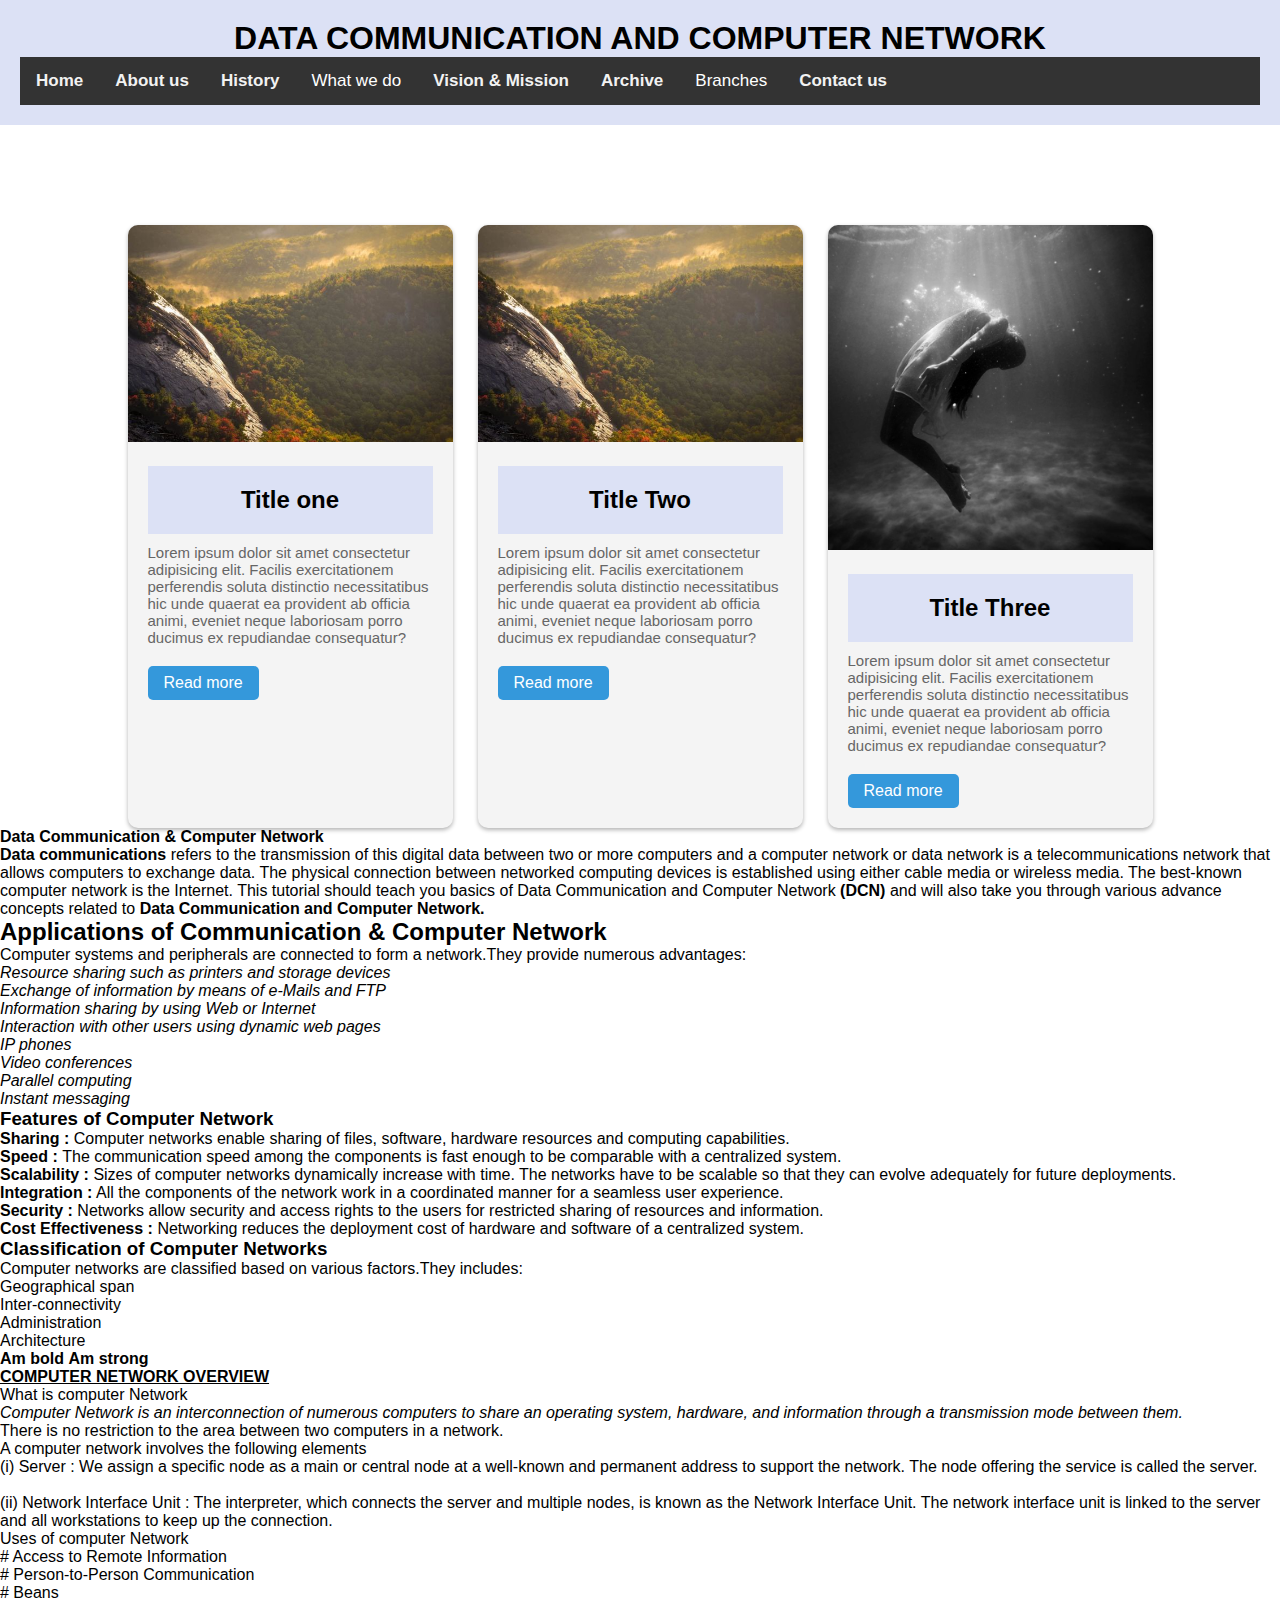
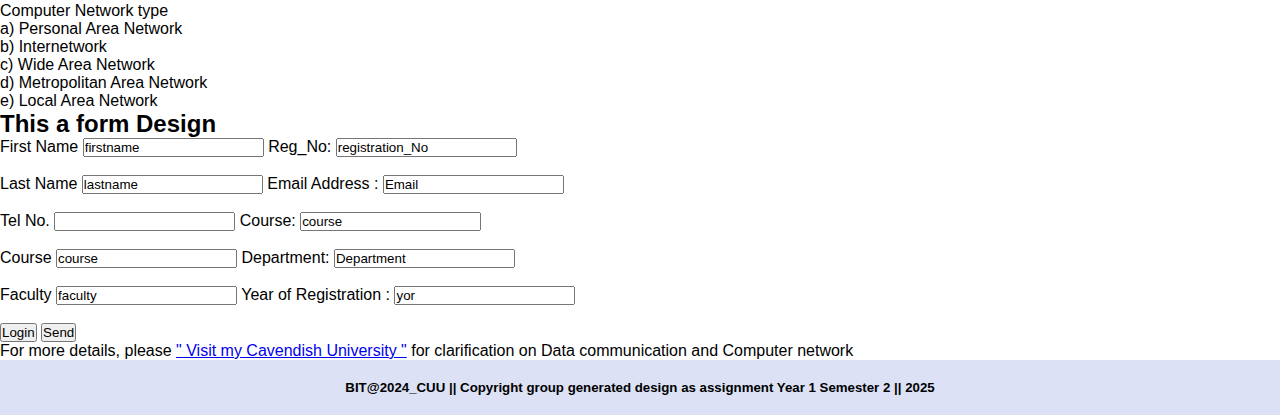
<file: index.html>
<!DOCTYPE html>
<html>
<head>
<title>Cuu for website design & development</title>
<meta charset="UTF-8">
<meta name="viewport" content="width=device-width, initial-scale=1">
<link rel="stylesheet" type="text/css" href="style.css">
<style>
 <!----------Navigation------------>
  body {margin:0;
    font-family:Arial;
    background-image: url(image/nature.jpg);
    background-size: cover;
    background-position: center;
  }
 

.topnav {
  overflow: hidden;
  background-color: #333;
}

.topnav a {
  float: left;
  display: block;
  color: #f2f2f2;
  text-align: center;
  padding: 14px 16px;
  text-decoration: none;
  font-size: 17px;
}

.active {
 /* background-color: #04AA6D; */
  color: white;
}

.topnav .icon {
  display: none;
}

.dropdown {
  float: left;
  overflow: hidden;
}

.dropdown .dropbtn {
  font-size: 17px;    
  border: none;
  outline: none;
  color: white;
  padding: 14px 16px;
  background-color: inherit;
  font-family: inherit;
  margin: 0;
}

.dropdown-content {
  display: none;
  position: absolute;
  background-color: #f9f9f9;
  min-width: 160px;
  box-shadow: 0px 8px 16px 0px rgba(0,0,0,0.2);
  z-index: 1;
}

.dropdown-content a {
  float: none;
  color: black;
  padding: 12px 16px;
  text-decoration: none;
  display: block;
  text-align: left;
}

.topnav a:hover, .dropdown:hover .dropbtn {
  background-color: #555;
  color: white;
}

.dropdown-content a:hover {
  background-color: #ddd;
  color: black;
}

.dropdown:hover .dropdown-content {
  display: block;
}

@media screen and (max-width: 600px) {
  .topnav a:not(:first-child), .dropdown .dropbtn {
    display: none;
  }
  .topnav a.icon {
    float: right;
    display: block;
  }
}

@media screen and (max-width: 600px) {
  .topnav.responsive {position: relative;}
  .topnav.responsive .icon {
    position: absolute;
    right: 0;
    top: 0;
  }
  .topnav.responsive a {
    float: none;
    display: block;
    text-align: left;
  }
  .topnav.responsive .dropdown {float: none;}
  .topnav.responsive .dropdown-content {position: relative;}
  .topnav.responsive .dropdown .dropbtn {
    display: block;
    width: 100%;
    text-align: left;
  }
}
<!---------- End of Navigation------------>



  *body{
    font: 200;
    font-size: 18px;
    font-family: 'Times New Roman', Times, serif;
    padding: 50px;
    margin-left: 80px;
    text-align: center;
  }

  h1, h5{
    text-align: center;
    background-color: rgb(220, 225, 245);
    padding: 20px;
    /*color: white;*/
   /* background-image: url(image/nature.jpg);
    background-size: cover;
    background-position: center; */
  }
</style>
</head>
<body>
  <h1>
<p>DATA COMMUNICATION AND COMPUTER NETWORK</p>
    <div class="container-fluid p-5 bg-primary text-white text-center">

      <!-----Nav-->
      <div class="topnav" id="myTopnav">
    <a href="#home" class="active">Home</a>
    <a href="#About">About us</a>
    <a href="#Historyt">History</a>

<!---------Dropdown here-->
<div class="dropdown">
  <button class="dropbtn">What we do 
    <i class="fa fa-caret-down"></i>
  </button>
  <div class="dropdown-content">
    <a href="#">Computer Application Training</a>
    <a href="#">Graphic Design</a>
    <a href="#">Computer Engineering</a>
  </div>
</div> 
<!--------End of Dropdown here------->

    <a href="#vision">Vision & Mission</a>
    <a href="#Archive">Archive</a>
    <div class="dropdown">
      <button class="dropbtn">Branches 
        <i class="fa fa-caret-down"></i>
      </button>
      <div class="dropdown-content">
        <a href="#">Nimule Branch</a>
        <a href="#">Kajo-keji Branch</a>
        <a href="#">Juba Branch</a>
        <a href="#">Yei Branch</a>
      </div>
    </div> 
    <a href="form.html">Contact us</a>
    <a href="javascript:void(0);" style="font-size:15px;" class="icon" onclick="myFunction()">&#9776;</a>
  </div>
  
  <script>
  function myFunction() {
    var x = document.getElementById("myTopnav");
    if (x.className === "topnav") {
      x.className += " responsive";
    } else {
      x.className = "topnav";
    }
  }
  </script>
  
      <!------End of Nav-->

  </h1>

<!--------------------------------------------This for pictures in column begining---------------------------------------------->
       <div class="card-container">
        <div class="card">
            <img src="image/nature.jpg" alt="picture" >
            <div class="card-content">
                <h1>Title one</h1>
                <p>Lorem ipsum dolor sit amet consectetur adipisicing elit. Facilis exercitationem perferendis soluta distinctio necessitatibus hic unde quaerat ea provident ab officia animi, eveniet neque laboriosam porro ducimus ex repudiandae consequatur?</p>
                <a href="" class="card-button">Read more</a>
            </div>
        </div>

        <div class="card">
            <img src="image/nature.jpg" alt="picture" >
            <div class="card-content">
                <h1>Title Two</h1>
                <p>Lorem ipsum dolor sit amet consectetur adipisicing elit. Facilis exercitationem perferendis soluta distinctio necessitatibus hic unde quaerat ea provident ab officia animi, eveniet neque laboriosam porro ducimus ex repudiandae consequatur?</p>
                <a href="" class="card-button">Read more</a>
            </div>
        </div>

        <div class="card">
            <img src="image/underwater.jpg" alt="picture" >
            <div class="card-content">
                <h1>Title Three</h1>
                <p>Lorem ipsum dolor sit amet consectetur adipisicing elit. Facilis exercitationem perferendis soluta distinctio necessitatibus hic unde quaerat ea provident ab officia animi, eveniet neque laboriosam porro ducimus ex repudiandae consequatur?</p>
                <a href="" class="card-button">Read more</a>
        </div>
        </div>

       </div>  

<!--------------------------------------------This for pictures in column ending---------------------------------------------->
 
<p><Strong>Data Communication & Computer Network</Strong></p>
<p><b>Data communications </b>  refers to the transmission of this digital data between two or more computers and a computer network or data network is a telecommunications network that allows computers to exchange data. The physical connection between networked computing devices is established using either cable media or wireless media. The best-known computer network is the Internet.

  This tutorial should teach you basics of Data Communication and Computer Network <b> (DCN) </b>  and will also take you through various advance concepts related to <b>Data Communication and Computer Network.</b> </p>

<h2>Applications of Communication & Computer Network </h2>
<p>
  Computer systems and peripherals are connected to form a network.They provide numerous advantages:
</p>
<ul>
  <li> <i>Resource sharing such as printers and storage devices</i></li>
  <li><i>Exchange of information by means of e-Mails and FTP</i> </li>
   <li><i> Information sharing by using Web or Internet</i></li>  
   <li><i>Interaction with other users using dynamic web pages</i></li> 
  <li><i>IP phones</i> </li> 
  <li><i>Video conferences</i> </li>  
  <li><i>Parallel computing </i></li>
  <li><i>Instant messaging</i></li> 
</ul>  
  <h3>Features of Computer Network</h3>
  <!----------Unordered list here-->
  <ul>
    <li><strong>Sharing : </strong>Computer networks enable sharing of files, software, hardware resources and computing capabilities.
    <li><strong> Speed : </strong>The communication speed among the components is fast enough to be comparable with a centralized system.</li>
    <li><strong> Scalability : </strong>Sizes of computer networks dynamically increase with time. The networks have to be scalable so that they can evolve adequately for future deployments.
    <li><strong>Integration :</strong> All the components of the network work in a coordinated manner for a seamless user experience.
    <li><strong>Security :</strong> Networks allow security and access rights to the users for restricted sharing of resources and information.
    <li><strong>Cost Effectiveness : </strong>Networking reduces the deployment cost of hardware and software of a centralized system.
  </ul>

  <!--------This a sub-heading here----------->
  <h3>Classification of Computer Networks</h3>

<p>Computer networks are classified based on various factors.They includes:</p>

<!---------Unordered list here---------->
<ol type="i">
  <li>Geographical span </li>
  <li> Inter-connectivity</li>
  <li> Administration</li>
  <li> Architecture</li>
</ol>


<!------   <dl> <li>Term</li> <li>Description</li> </dl> ------>
<b>Am bold</b>
<strong>Am strong</strong>

<p><u><strong>COMPUTER NETWORK OVERVIEW</strong></u></p>
  <dl>
    <dt>What is computer Network</dt>
    <dt><i> Computer Network is an interconnection of numerous computers to share an operating system, hardware, and information through a transmission mode between them.</i></dt><p>There is no restriction to the area between two computers in a network.

     <dt> A computer network involves the following elements</ </p><dt>
    <dd>(i) Server : 
      We assign a specific node as a main or central node at a well-known and permanent address to support the network. The node offering the service is called the server.
      </dd>
      
      <br>

    <dd> (ii) Network Interface Unit : 
      The interpreter, which connects the server and multiple nodes, is known as the Network Interface Unit. The network interface unit is linked to the server and all workstations to keep up the connection.
    </dd>
    <dt>Uses of computer Network</dt>
    <dd># Access to Remote Information</dd>
    <dd># Person-to-Person Communication</dd>
    <dd># Beans</dd>
    <dt>Computer Network type</dt>
    <dd>a) Personal Area Network</dd>
    <dd>b) Internetwork</dd>
    <dd>c) Wide Area Network</dd>
    <dd>d) Metropolitan Area Network</dd>
    <dd>e) Local Area Network</dd>
</dl>
<!---------------------This is a form here------------------>
<h2> This a form Design</h2>
<form action="" Method="POST">
    <label for="First_name">First Name</label>
    <input type="text" id="firstname" name="lastname" value="firstname" required/> Reg_No: <input type="text" id="registration_No" name="registration_No" value="registration_No" required/><br><br>
    <label for="last_name">Last Name</label>
    <input type="text" id="lastname" name="Lastname" value="lastname" required/>  Email Address :  <input type="text" id="Email" name="Email" value="Email" required/><br><br>
    <label for="Tel">Tel No.</label>
    <input type="number" id="Tel" name="Tel" value="Tel" required/> Course: <input type="text" id="course" name="course" value="course" required/><br><br>
    <label for="course">Course</label>
    <input type="text" id="course" name="course" value="course" required/> Department: <input type="text" id="Department" name="department" value="Department" required/><br><br>
    <label for="last_name">Faculty</label>
    <input type="text" id="faculty" name="faculty" value="faculty" required/> Year of Registration : <input type="text" id="yor" name="yor" value="yor" required/><br><br>
    <input type="submit" name="submit" value="Login"/>
    <button>Send</button>
</form>

<P></P> For more details, please <a href="https://www.cavendish.ac.ug/" > " Visit my Cavendish University "</a> for clarification on Data communication and Computer network</P>
  <h5>BIT@2024_CUU || Copyright group generated design as assignment Year 1 Semester 2 || 2025</h5>

</body>
</html>
</file>
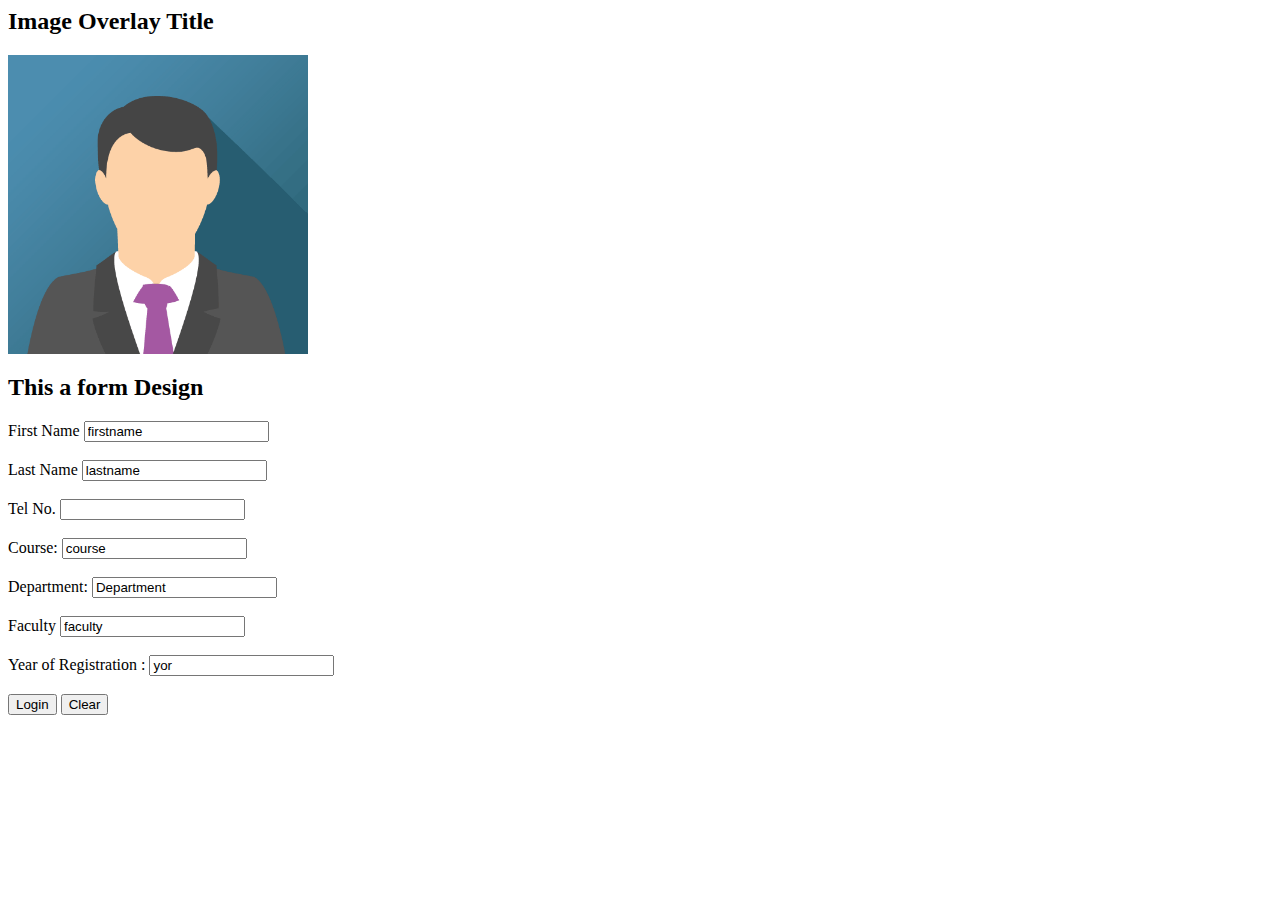
<file: form.html>
<!DOCTYPE>
<html>
    <head>
        <title>Form Design</title>
        <style>
<!-------------------Formating image---------->
            * {box-sizing: border-box;}

.container {
  position: relative;
  width: 50%;
  max-width: 300px;
}

.image {
  display: block;
  width: 100%;
  height: auto;
}

.overlay {
  position: absolute; 
  bottom: 0; 
  background: rgb(0, 0, 0);
  background: rgba(0, 0, 0, 0.5); /* Black see-through */
  color: #f1f1f1; 
  width: 100%;
  transition: .5s ease;
  opacity:0;
  color: white;
  font-size: 20px;
  padding: 20px;
  text-align: center;
}

.container:hover .overlay {
  opacity: 1;
}
<!-------------------End of Formating image---------->
        </style>
    </head>
    <body>

        <h2>Image Overlay Title</h2>
    <div class="container">
        <img src="image/John.png" alt="Avatar" class="image">
        <div class="overlay">My Name is <br>Gale Robert<br>I love designing form</div>
    </div>


        <h2> This a form Design</h2>
        <form action="" Method="POST">
            <label for="First_name">First Name</label>
            <input type="text" id="firstname" name="lastname" value="firstname" required/><br><br>
            <label for="last_name">Last Name</label>
            <input type="text" id="lastname" name="Lastname" value="lastname" required/><br><br>
            <label for="Tel">Tel No.</label>
            <input type="number" id="Tel" name="Tel" value="Tel" required/> <br><br>
            <label for="course">Course:</label> 
            <input type="text" id="course" name="course" value="course" required/><br><br>
            <label for="department"> Department:</label> 
            <input type="text" id="Department" name="department" value="Department" required/><br><br>
            <label for="last_name">Faculty</label>
            <input type="text" id="faculty" name="faculty" value="faculty" required/> <br><br>
            <label for="yor">Year of Registration :</label> 
            <input type="text" id="yor" name="yor" value="yor" required/><br><br>
            <input type="submit" name="submit" value="Login"/>
            <input type="Reset" name="Reset" value="Clear"/>
        </form>
    </body>
</html>
</file>
<file: style.css>
*{
    margin:0px;
    padding:0px;
    box-sizing: border-box;
    font-family: Arial, Helvetica, sans-serif;
}

body{
  /*  background-color: #8299b0; */
}
.card-container{
    display: flex;
    justify-content: center;
    flex-wrap: wrap;
    gap: 25px;
    margin-top:100px;
}
.card{
    width: 325px;
    background-color: #f4f4f4;
    border-radius: 10px;
    box-shadow: 0px 2px 4px rgba(0,0,0,0.3);
    overflow: hidden;
    transition: 0.6s ease;

}
.card:hover{
    transform: translate(-20px);
}
    
.card img{
    width: 100%;
    height: auto;
    object-fit: cover;
}

.card-content{
    padding: 20px;
}
.card-content h1{
    font-size: 24px;
    margin-bottom: 10px;
}
.card-content p{
    font-size: 15px;
    color: #666;
    margin-bottom: 20px;
}
.card-button{
    display: inline-block;
    background-color: #3498db;
    color: #fff;
    text-decoration: none;
    border-radius: 5px;
    padding: 8px 16px;
}
</file>
